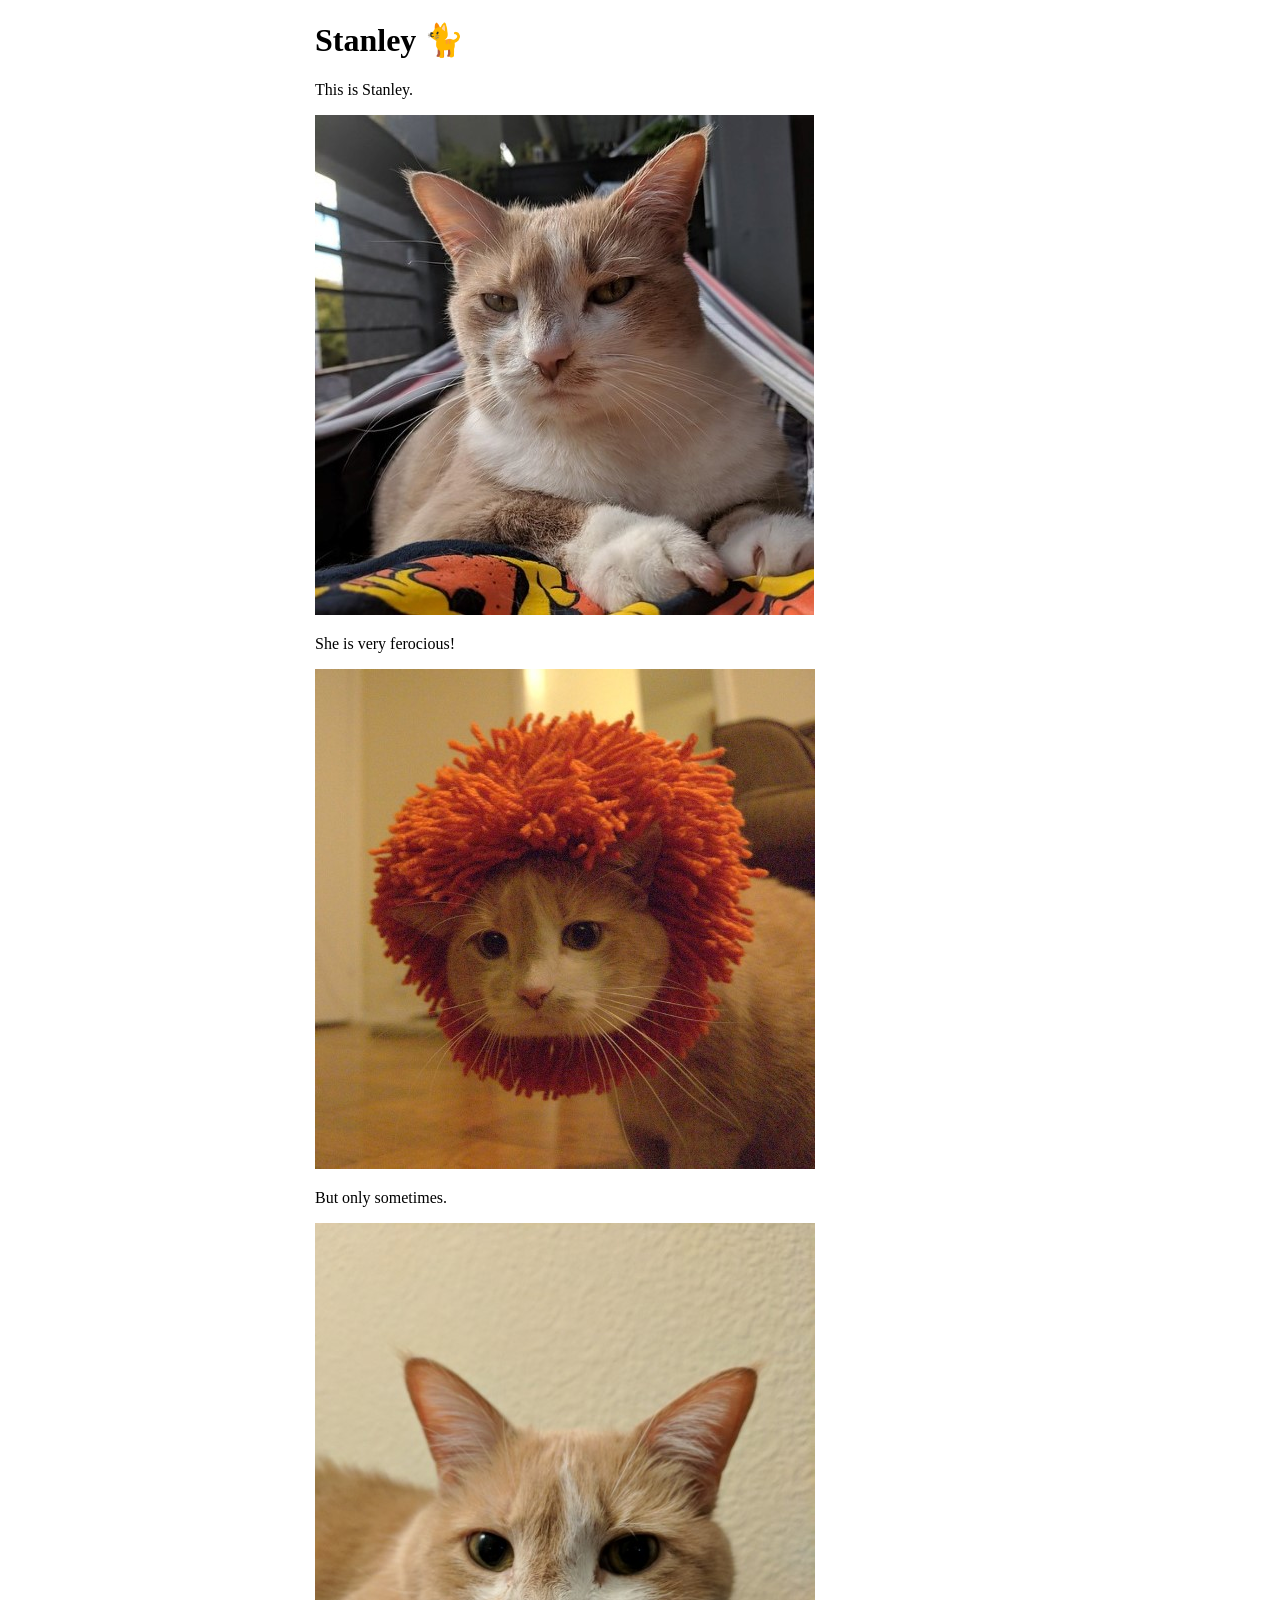
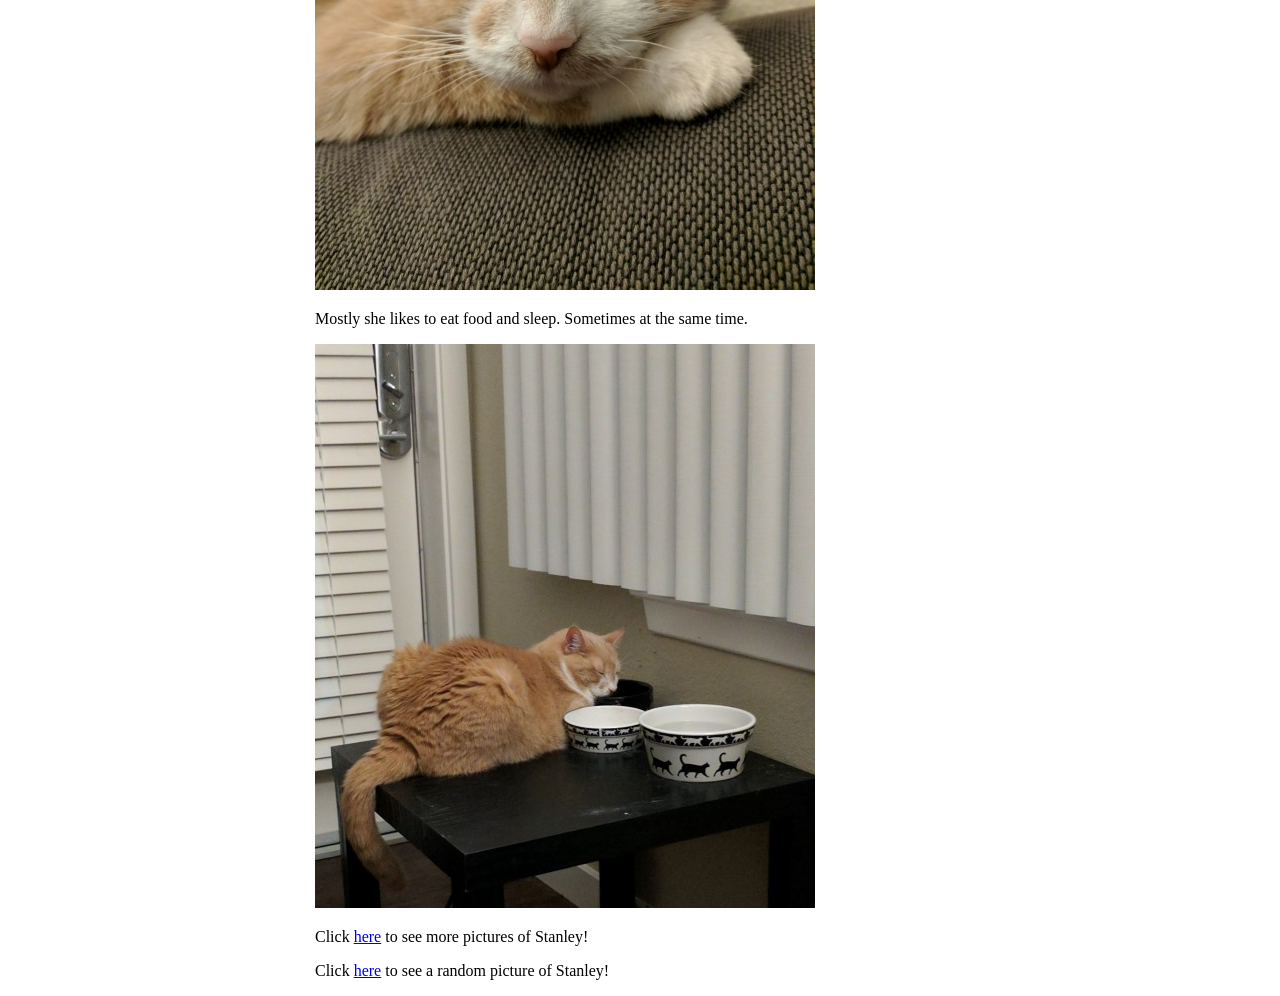
<file: portfolio/portfolio-STEP-project/walkthroughs/week-2-web-development/examples/stanley/src/main/webapp/index.html>
<!DOCTYPE html>
<html>
  <head>
    <meta charset="UTF-8">
    <title>Stanley 🐈</title>
    <link rel="stylesheet" href="style.css">
  </head>
  <body>
    <div id="content">
      <h1>Stanley 🐈</h1>
      <p>This is Stanley.</p>
      <img src="images/stanley-1.jpg"/>

      <p>She is very ferocious!</p>
      <img src="images/stanley-2.jpg"/>

      <p>But only sometimes.</p>
      <img src="images/stanley-3.jpg"/>

      <p>Mostly she likes to eat food and sleep. Sometimes at the same time.</p>
      <img src="images/stanley-6.jpg"/>

      <p>Click <a href="images.html">here</a> to see more pictures of Stanley!</p>
      <p>Click <a href="random.html">here</a> to see a random picture of Stanley!</p>
    </div>
  </body>
</html>
</file>
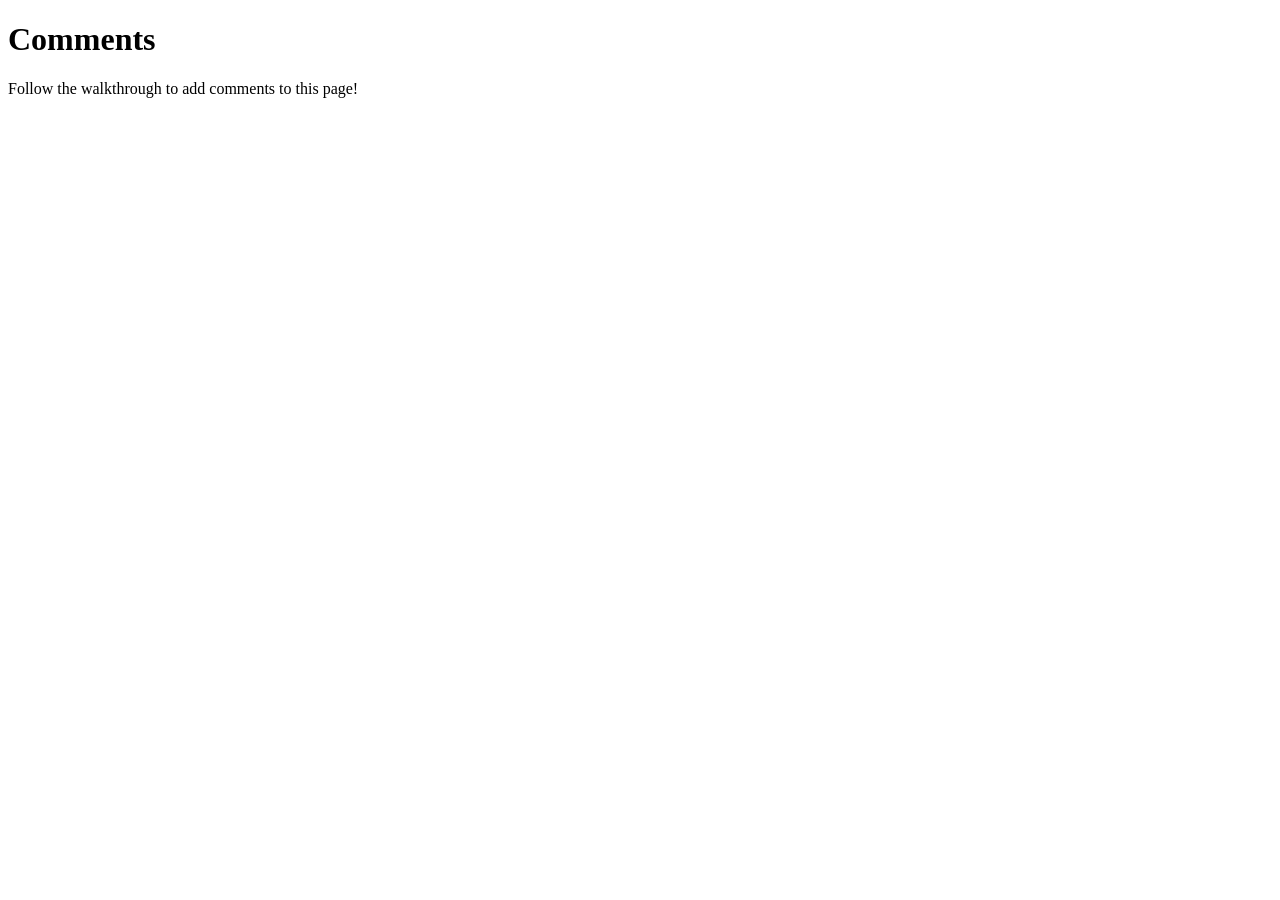
<file: portfolio/portfolio-STEP-project/walkthroughs/week-3-server/examples/favorite-color/src/main/webapp/index.html>
<!DOCTYPE html>
<html>
  <head>
    <meta charset="UTF-8">
    <title>Comments</title>
  </head>
  <body>
    <h1>Comments</h1>
    <p>Follow the walkthrough to add comments to this page!</p>
  </body>
</html>
</file>
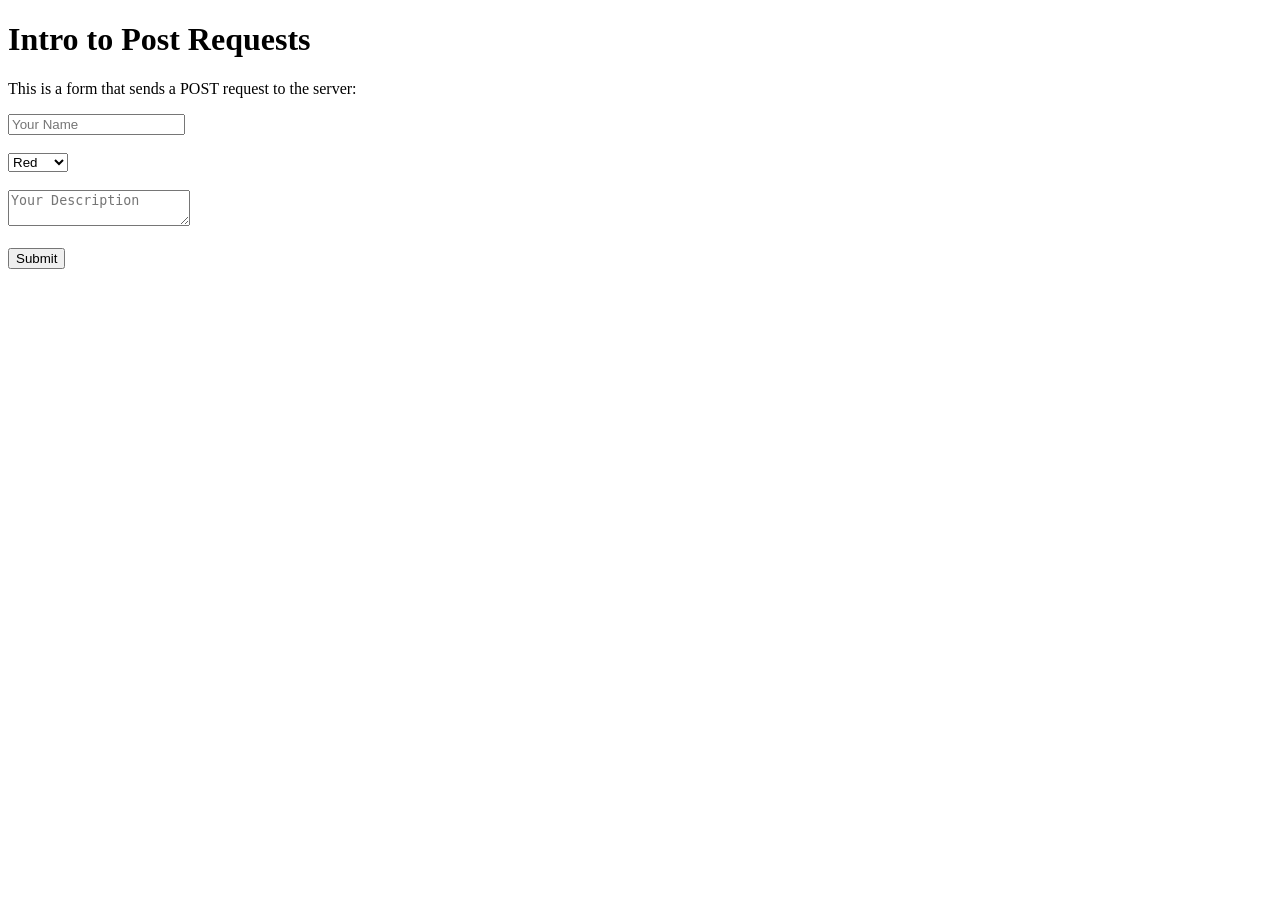
<file: portfolio/portfolio-STEP-project/walkthroughs/week-3-server/examples/form-submission/src/main/webapp/index.html>
<!DOCTYPE html>
<html>
  <head>
    <meta charset="UTF-8">
    <title>Intro to Post Requests</title>
  </head>
  <body>
    <h1>Intro to Post Requests</h1>

    <p>This is a form that sends a POST request to the server:</p>
    <form action="/my-data-url" method="POST">

      <input type="text" name="name-input" placeholder="Your Name"/>
      <br/><br/>

      <select name="color-input">
        <option value="red">Red</option>
        <option value="green">Green</option>
        <option value="blue">Blue</option>
      </select>
      <br/><br/>

      <textarea name="description-input" placeholder="Your Description"></textarea>
      <br/><br/>

      <input type="submit"/>
    </form>

    <div id="results"></div>
  </body>
</html>
</file>
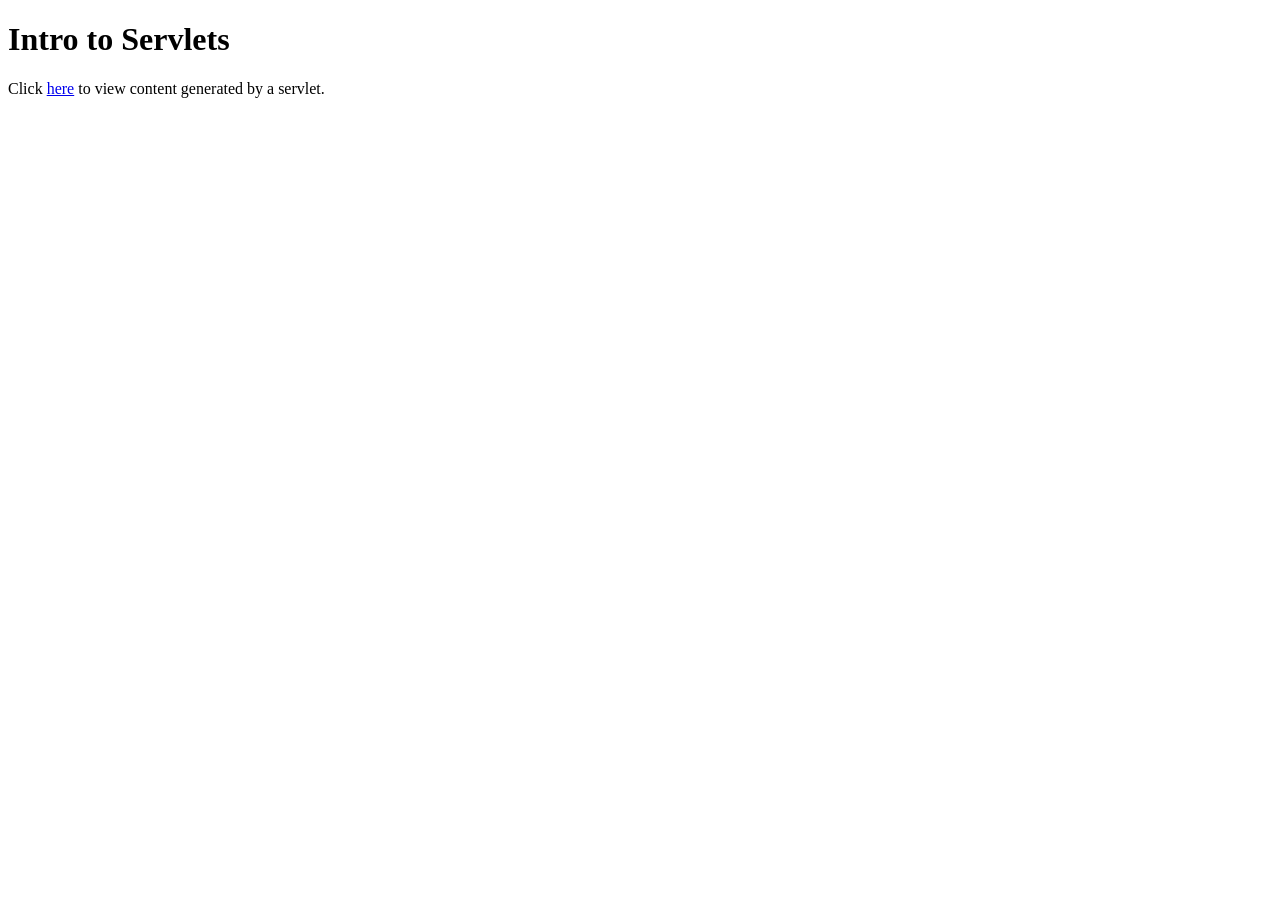
<file: portfolio/portfolio-STEP-project/walkthroughs/week-3-server/examples/page-view-counter/src/main/webapp/index.html>
<!DOCTYPE html>
<html>
  <head>
    <meta charset="UTF-8">
    <title>Intro to Servlets</title>
  </head>
  <body>
    <h1>Intro to Servlets</h1>
    <p>Click <a href="/page-views">here</a> to view content generated by a servlet.</p>
  </body>
</html>
</file>
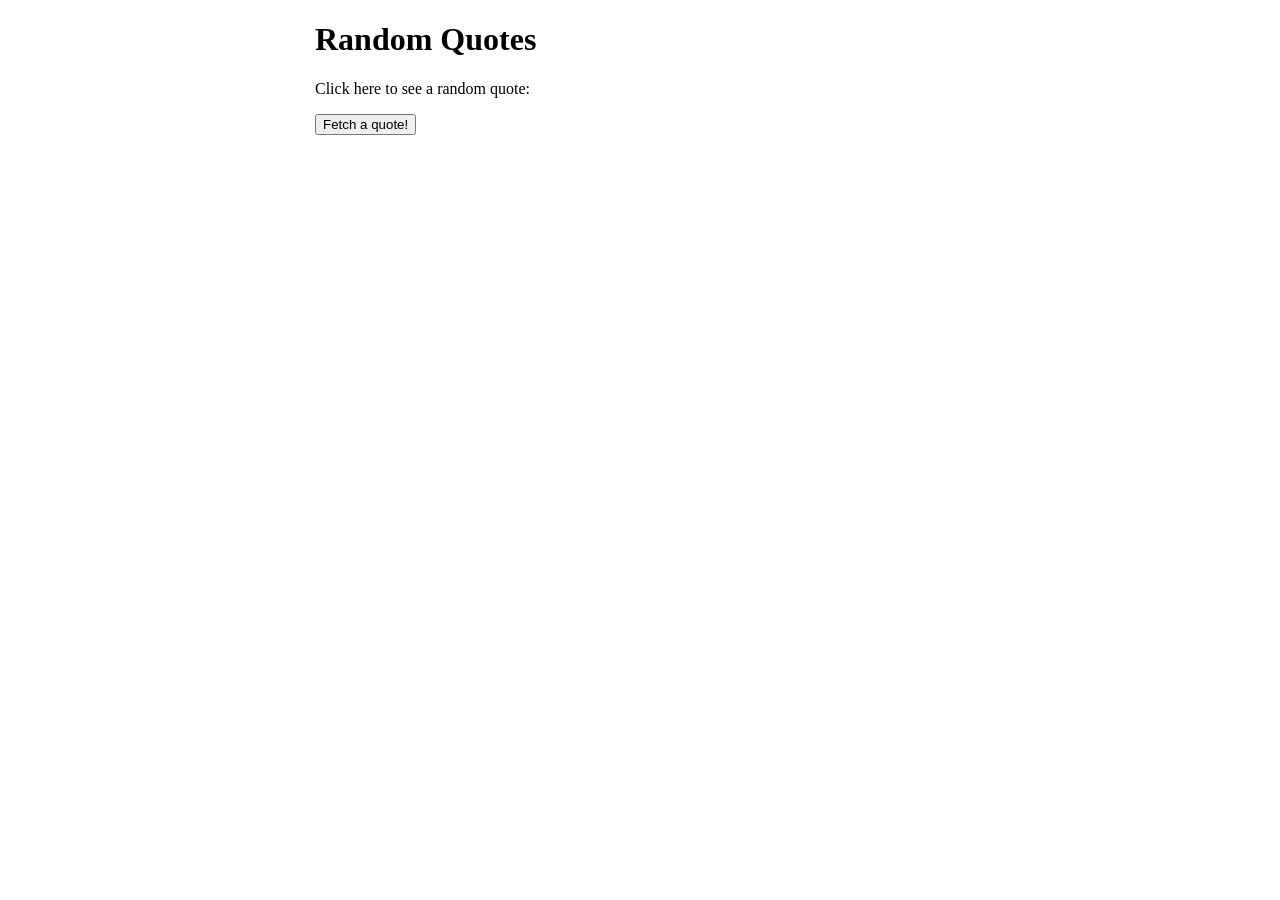
<file: portfolio/portfolio-STEP-project/walkthroughs/week-3-server/examples/random-quotes/src/main/webapp/index.html>
<!DOCTYPE html>
<html>
  <head>
    <meta charset="UTF-8">
    <title>Random Quotes</title>
    <link rel="stylesheet" href="style.css">
    <script src="script.js"></script>
  </head>
  <body>
    <div id="content">
      <h1>Random Quotes</h1>
      <p>Click here to see a random quote:</p>
      <button onclick="getRandomQuote()">Fetch a quote!</button>
      <div id="quote-container"></div>
    </div>
  </body>
</html>
</file>
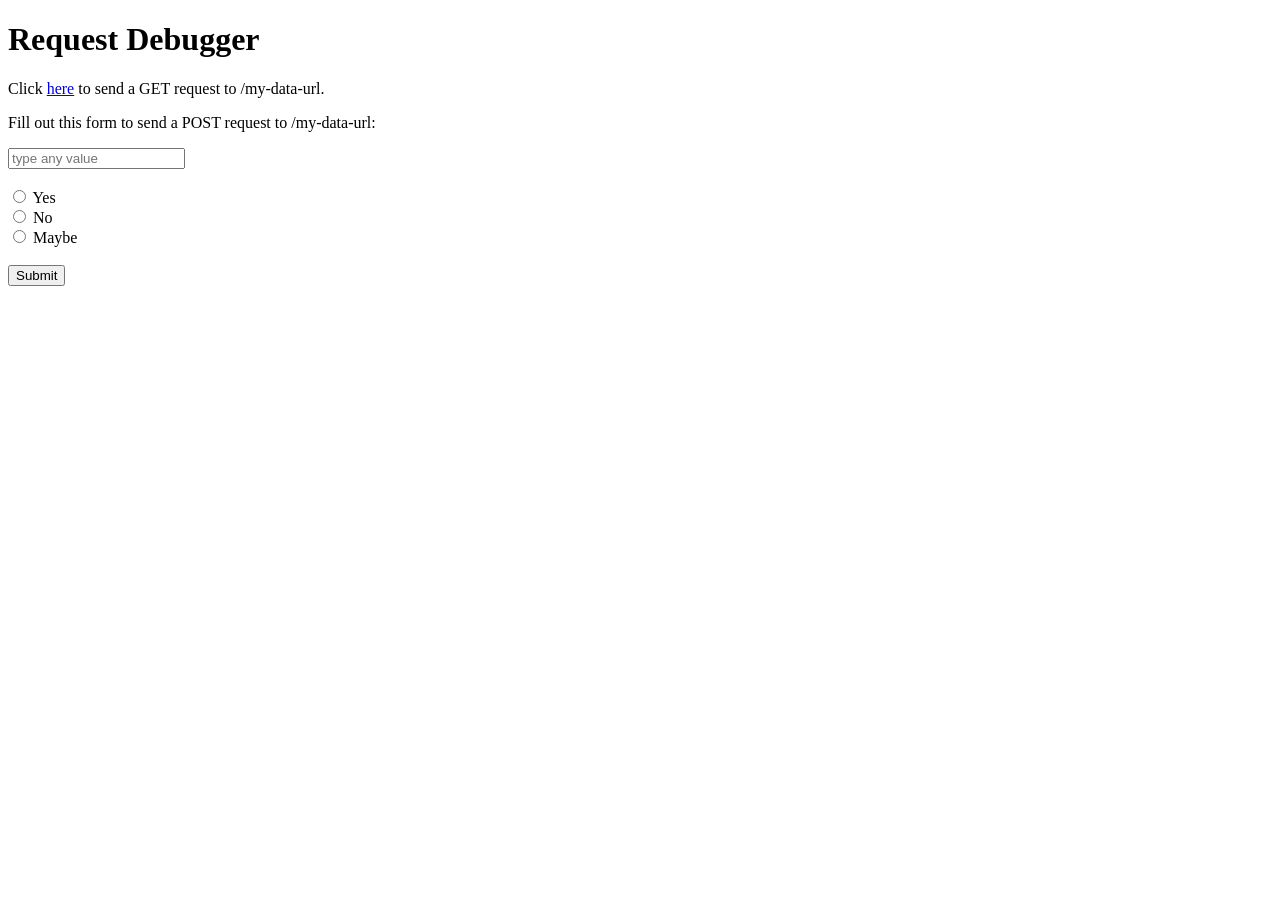
<file: portfolio/portfolio-STEP-project/walkthroughs/week-3-server/examples/request-debugger/src/main/webapp/index.html>
<!DOCTYPE html>
<html>
  <head>
    <meta charset="UTF-8">
    <title>Request Debugger</title>
  </head>
  <body>
    <h1>Request Debugger</h1>

    <p>Click <a href="/my-data-url">here</a> to send a GET request to /my-data-url.</p>

    <p>Fill out this form to send a POST request to /my-data-url:</p>
    <form action="/my-data-url" method="POST">

      <input type="text" name="my-text-input" placeholder="type any value" />
      <br/><br/>

      <input type="radio" name="my-radio-input" value="yes"> Yes
      <br/>
      <input type="radio" name="my-radio-input" value="no"> No
      <br/>
      <input type="radio" name="my-radio-input" value="maybe"> Maybe
      <br/><br/>

      <input type="submit" />
    </form>
  </body>
</html>
</file>
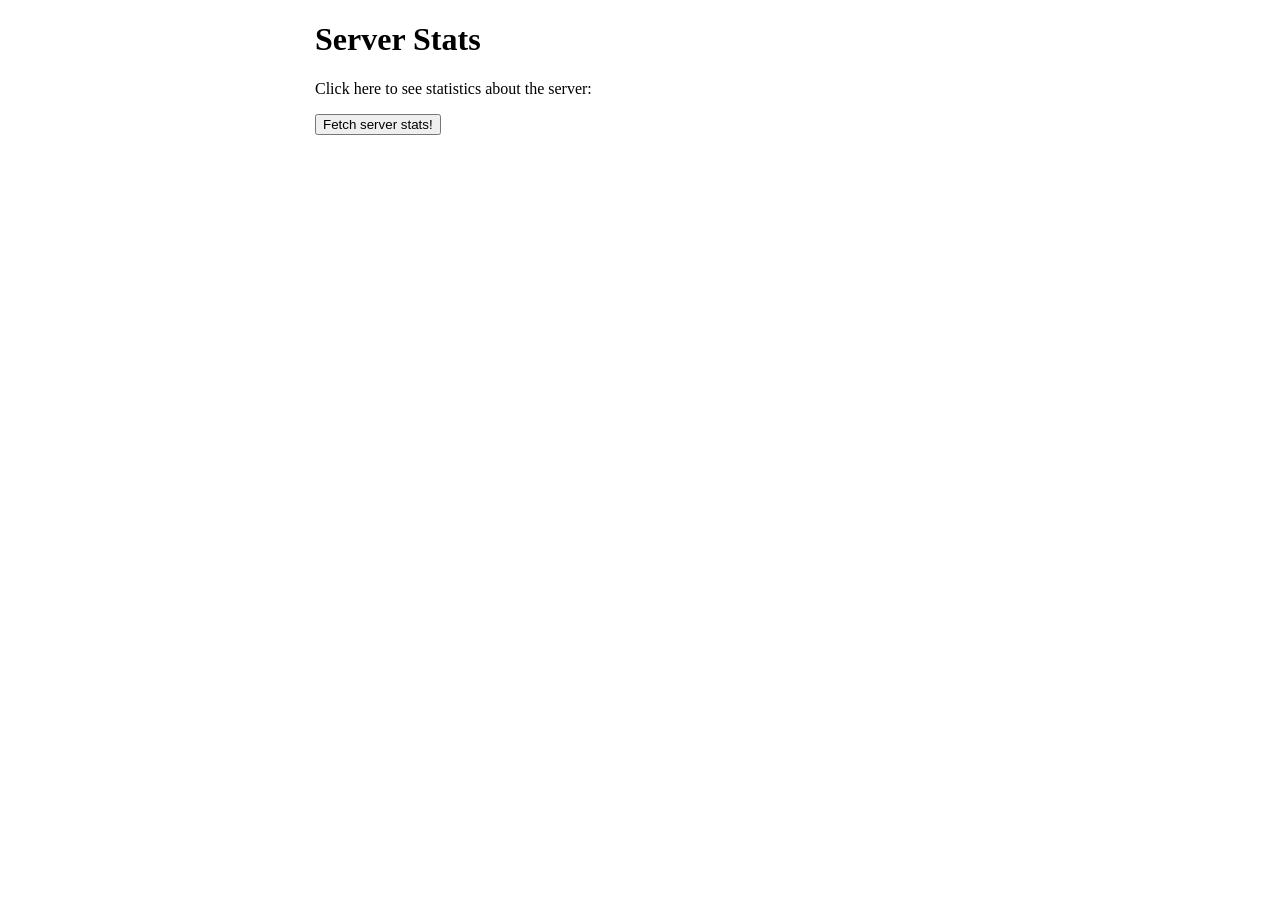
<file: portfolio/portfolio-STEP-project/walkthroughs/week-3-server/examples/server-stats/src/main/webapp/index.html>
<!DOCTYPE html>
<html>
  <head>
    <meta charset="UTF-8">
    <title>Server Stats</title>
    <link rel="stylesheet" href="style.css">
    <script src="script.js"></script>
  </head>
  <body>
    <div id="content">
      <h1>Server Stats</h1>
      <p>Click here to see statistics about the server:</p>
      <button onclick="getServerStats()">Fetch server stats!</button>
      <ul id="server-stats-container"></ul>
    </div>
  </body>
</html>
</file>
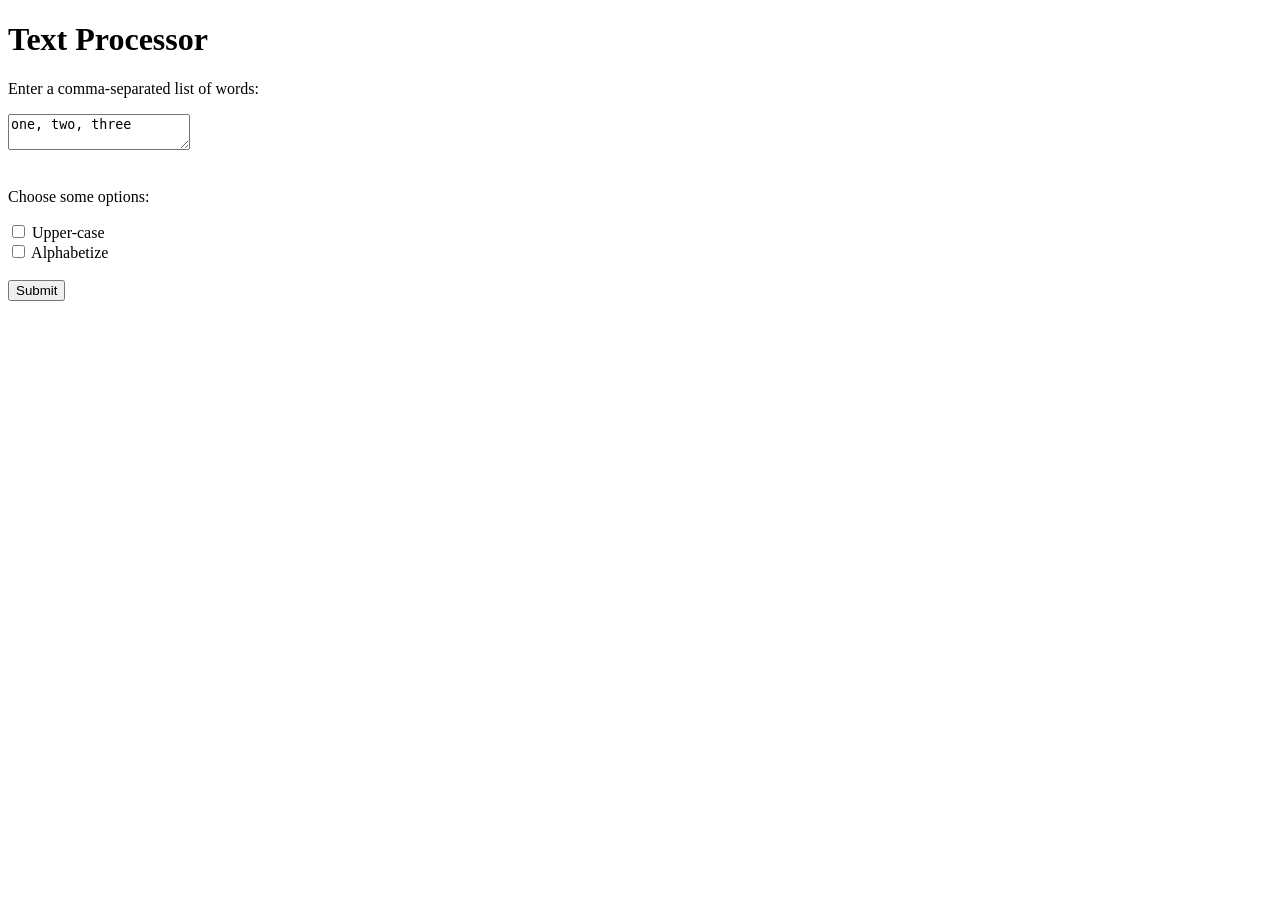
<file: portfolio/portfolio-STEP-project/walkthroughs/week-3-server/examples/text-processor/src/main/webapp/index.html>
<!DOCTYPE html>
<html>
  <head>
    <meta charset="UTF-8">
    <title>Text Processor</title>
  </head>
  <body>
    <h1>Text Processor</h1>

    <form action="/text" method="POST">

      <p>Enter a comma-separated list of words:</p>
      <textarea name="text-input">one, two, three</textarea>
      <br/><br/>

      <p>Choose some options:</p>
      <input type="checkbox" name="upper-case" value="true"> Upper-case
      <br/>
      <input type="checkbox" name="sort" value="true"> Alphabetize
      <br/><br/>

      <input type="submit" />
    </form>
  </body>
</html>
</file>
<file: portfolio/portfolio-STEP-project/walkthroughs/week-2-web-development/examples/stanley/src/main/webapp/style.css>
#content {
  margin-left: auto;
  margin-right: auto;
  width: 650px;
}

.image-thumbnails {
  display: flex;
  flex-wrap: wrap;
  justify-content: center;
}

.image-thumbnails img {
  margin: 10px;
  max-height: 200px;
  max-width: 200px;
}

.image-thumbnails img:hover {
  border: thick solid black;
}

#random-image-container img {
  margin-top: 20px;
}
</file>
<file: portfolio/portfolio-STEP-project/walkthroughs/week-3-server/examples/random-quotes/src/main/webapp/style.css>
#content {
  margin-left: auto;
  margin-right: auto;
  width: 650px;
}

#quote-container {
  margin-top: 20px;
}
</file>
<file: portfolio/portfolio-STEP-project/walkthroughs/week-3-server/examples/server-stats/src/main/webapp/style.css>
#content {
  margin-left: auto;
  margin-right: auto;
  width: 650px;
}

#server-stats-container {
  margin-top: 20px;
}
</file>
